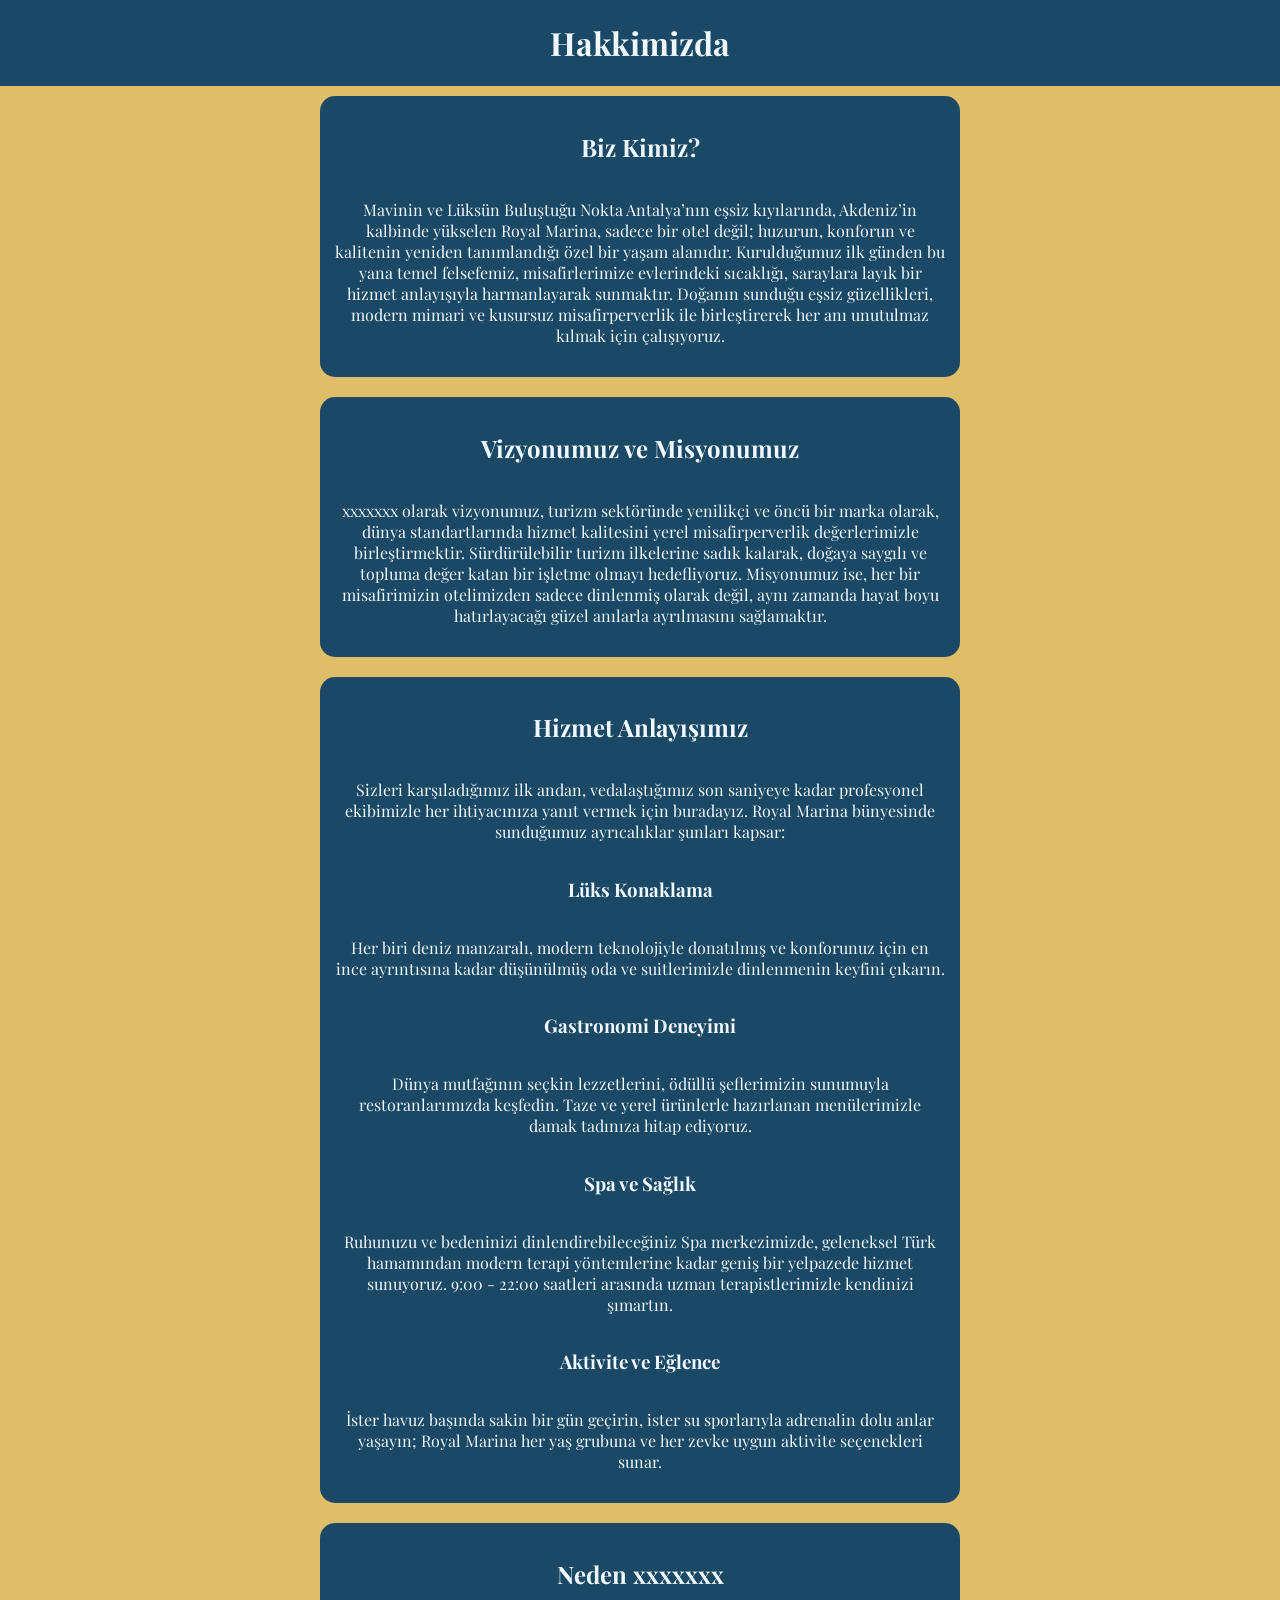
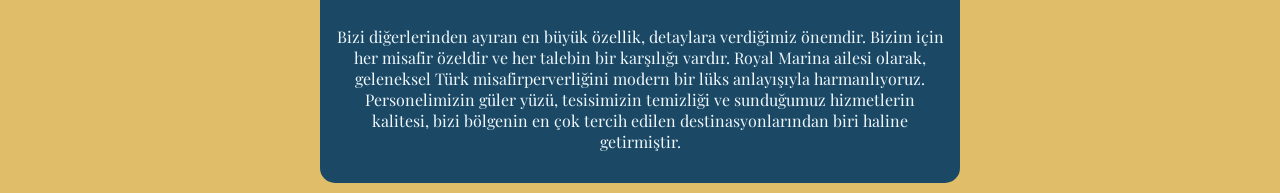
<file: html/hakkimizda.html>
<!doctype html>
<html lang="tr">
  <head>
    <meta charset="UTF-8" />
    <meta name="viewport" content="width=device-width, initial-scale=1.0" />
    <title>Hakkimizda</title>
    <link rel="stylesheet" href="../css/hakkimizda.css" />
    <link rel="preconnect" href="https://fonts.googleapis.com" />
    <link rel="preconnect" href="https://fonts.gstatic.com" crossorigin />
    <link
      href="https://fonts.googleapis.com/css2?family=Playfair+Display:ital,wght@0,400..900;1,400..900&display=swap"
      rel="stylesheet"
    />
  </head>
  <body>
    <header>
      <h1>Hakkimizda</h1>
    </header>
    <main>
      <section>
        <div class="container">
          <div class="biz_kimiz col-2">
            <h2>Biz Kimiz?</h2>
            <p>
               Mavinin ve Lüksün Buluştuğu Nokta Antalya’nın eşsiz
              kıyılarında, Akdeniz’in kalbinde yükselen Royal Marina, sadece bir
              otel değil; huzurun, konforun ve kalitenin yeniden tanımlandığı
              özel bir yaşam alanıdır. Kurulduğumuz ilk günden bu yana temel
              felsefemiz, misafirlerimize evlerindeki sıcaklığı, saraylara layık
              bir hizmet anlayışıyla harmanlayarak sunmaktır. Doğanın sunduğu
              eşsiz güzellikleri, modern mimari ve kusursuz misafirperverlik ile
              birleştirerek her anı unutulmaz kılmak için çalışıyoruz.
            </p>
          </div>
          <div class="misyonumuz col-2">
            <h2>Vizyonumuz ve Misyonumuz</h2>
            <p>
              xxxxxxx olarak vizyonumuz, turizm sektöründe yenilikçi ve
              öncü bir marka olarak, dünya standartlarında hizmet kalitesini
              yerel misafirperverlik değerlerimizle birleştirmektir.
              Sürdürülebilir turizm ilkelerine sadık kalarak, doğaya saygılı ve
              topluma değer katan bir işletme olmayı hedefliyoruz. Misyonumuz
              ise, her bir misafirimizin otelimizden sadece dinlenmiş olarak
              değil, aynı zamanda hayat boyu hatırlayacağı güzel anılarla
              ayrılmasını sağlamaktır.
            </p>
          </div>

          <div class="hizmet_anlayisimiz col-2">
            <h2>Hizmet Anlayışımız</h2>
            <p>
              Sizleri karşıladığımız ilk andan, vedalaştığımız son saniyeye
              kadar profesyonel ekibimizle her ihtiyacınıza yanıt vermek için
              buradayız. Royal Marina bünyesinde sunduğumuz ayrıcalıklar şunları
              kapsar:
            </p>

            <h3>Lüks Konaklama</h3>
            <p>
              Her biri deniz manzaralı, modern teknolojiyle donatılmış ve
              konforunuz için en ince ayrıntısına kadar düşünülmüş oda ve
              suitlerimizle dinlenmenin keyfini çıkarın.
            </p>
            <h3>Gastronomi Deneyimi</h3>
            <p>
              Dünya mutfağının seçkin lezzetlerini, ödüllü şeflerimizin
              sunumuyla restoranlarımızda keşfedin. Taze ve yerel ürünlerle
              hazırlanan menülerimizle damak tadınıza hitap ediyoruz.
            </p>
            <h3>Spa ve Sağlık</h3>
            <p>
              Ruhunuzu ve bedeninizi dinlendirebileceğiniz Spa merkezimizde,
              geleneksel Türk hamamından modern terapi yöntemlerine kadar geniş
              bir yelpazede hizmet sunuyoruz. 9:00 - 22:00 saatleri arasında
              uzman terapistlerimizle kendinizi şımartın.
            </p>
            <h3>Aktivite ve Eğlence</h3>
            <p>
              İster havuz başında sakin bir gün geçirin, ister su sporlarıyla
              adrenalin dolu anlar yaşayın; Royal Marina her yaş grubuna ve her
              zevke uygun aktivite seçenekleri sunar.
            </p>
          </div>

          <div class="neden_royal col-2">
            <h2>Neden xxxxxxx</h2>
            <p>
              Bizi diğerlerinden ayıran en büyük özellik, detaylara verdiğimiz
              önemdir. Bizim için her misafir özeldir ve her talebin bir
              karşılığı vardır. Royal Marina ailesi olarak, geleneksel Türk
              misafirperverliğini modern bir lüks anlayışıyla harmanlıyoruz.
              Personelimizin güler yüzü, tesisimizin temizliği ve sunduğumuz
              hizmetlerin kalitesi, bizi bölgenin en çok tercih edilen
              destinasyonlarından biri haline getirmiştir.
            </p>
          </div>
        </div>
      </section>
    </main>
  </body>
</html>
</file>
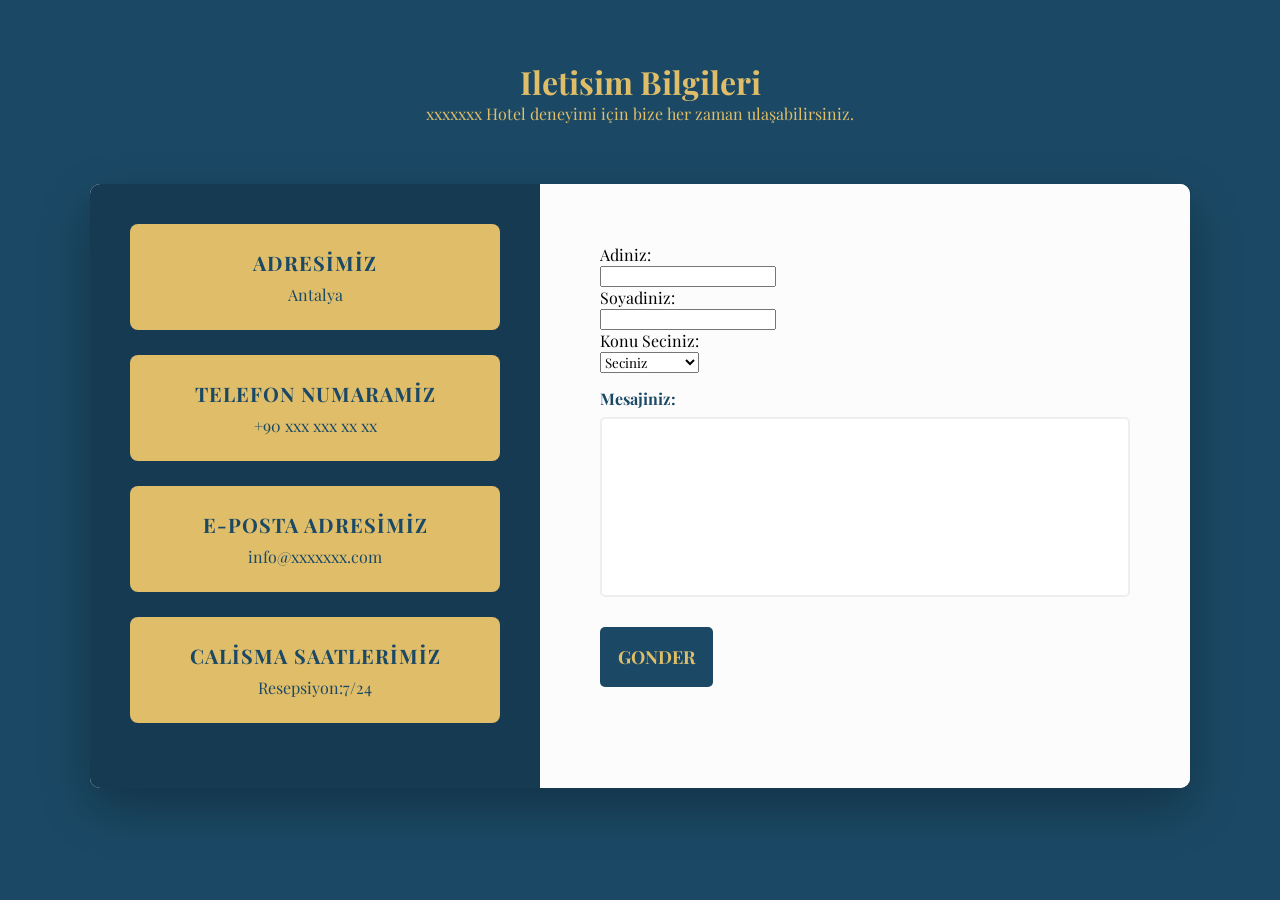
<file: html/iletisim.html>
<!doctype html>
<html lang="tr">
  <head>
    <meta charset="UTF-8" />
    <meta name="viewport" content="width=device-width, initial-scale=1.0" />
    <title>Iletisim Bilgileri</title>
    <link rel="stylesheet" href="../css/iletisim.css" />
    <link rel="preconnect" href="https://fonts.googleapis.com" />
    <link rel="preconnect" href="https://fonts.gstatic.com" crossorigin />
    <link
      href="https://fonts.googleapis.com/css2?family=Playfair+Display:ital,wght@0,400..900;1,400..900&display=swap"
      rel="stylesheet"
    />
  </head>
  <body>
    <header>
      <h1>Iletisim Bilgileri</h1>
      <p>xxxxxxx Hotel deneyimi için bize her zaman ulaşabilirsiniz.</p>
    </header>
    <main id="kapsayici">
      <section class="iletisim_bilgileri">
        <div class="adres col-3">
          <h3>Adresimiz</h3>
          <p>Antalya</p>
        </div>

        <div class="telefon col-3">
          <h3>Telefon Numaramiz</h3>
          <p>+90 xxx xxx xx xx</p>
        </div>

        <div class="e-posta col-3">
          <h3>E-Posta Adresimiz</h3>
          <p>info@xxxxxxx.com</p>
        </div>

        <div class="calisma_saatleri col-3">
          <h3>Calisma Saatlerimiz</h3>
          <p>Resepsiyon:7/24</p>
        </div>
      </section>
      <section class="mesaj_gonder">
        <form action="#.php">
          <div class="ad">
            <label for="Ad">Adiniz:</label><br />
            <input type="text" id="Ad" name="Ad" required/>
          </div>

          <div class="soyad">
            <label for="Soy">Soyadiniz:</label><br />
            <input type="text" id="Soy" name="Soyad" required/>
          </div>

          <div class="konu_secme">
            <label for="konu">Konu Seciniz:</label><br />
            <select name="konu" id="konu" required>
              <option value="" disabled selected>Seciniz</option>
              <option value="sikayet">Sikayet</option>
              <option value="oneri">Oneri</option>
              <option value="rezervasyon">Rezervasyon</option>
              <option value="bilgi">Bilgi</option>
              <option value="diger">Diger</option>
            </select>
          </div>
          <div class="bilgi_alma">
            <label for="kullanici_mesaj">Mesajiniz:</label>
            <textarea name="kullanici_mesaj" id="kullanici_mesaj"> </textarea>
          </div>
          <div>
            <button type="submit">Gonder</button>
          </div>
        </form>
      </section>
    </main>
  </body>
</html>
</file>
<file: css/hakkimizda.css>
* {
    box-sizing: border-box;
    font-family: "Playfair Display", serif;
}
header {
    text-align: center;
}
body {
    margin: 0;
    padding: 0%;
    background-color:#1b4965 ;
    color: aliceblue;
}
.container {
    display: flex;
    flex-direction: column;
    justify-content: center;
    align-items: center;
}
main {
    background-color: #dfbd69;
}
.col-2 {
    margin: 10px;
    padding: 15px;
    display: flex;
    flex-direction: column;
    width: 50%;
    background-color: #1b4965;
    text-align: center;
    border-radius: 15px;
    
}
hr {
    background-color: #dfbd69;
    height: 1px;
    border: 1px solid #dfbd69;
}
</file>
<file: css/iletisim.css>
* {
    font-family: "Playfair Display", serif;
    margin: 0;
    padding: 0;
    box-sizing: border-box;
}

body {
    background-color: #1b4965; /* Arka planı tamamen lacivert yaparak beyaz boşlukları öldürdük */
}

header {
    text-align: center;
    background-color: #1b4965;
    color: #dfbd69; /* Başlık rengini altın tonu yaptık */
    padding: 60px 20px;
}

#kapsayici {
    display: flex;
    width: 1100px;
    margin: 0 auto 100px auto;
    background-color: #ffffff;
    box-shadow: 0 20px 50px rgba(0,0,0,0.3);
    border-radius: 10px;
    overflow: hidden; /* Kenarların dışarı taşmasını önler */
}

.iletisim_bilgileri {
    display: flex;
    flex-direction: column;
    width: 450px;
    background-color: #163a52; /* Bir ton daha koyu lacivert */
    padding: 40px;
    justify-content: center;
}

.col-3 {
    width: 100%;
    margin-bottom: 25px;
    padding: 25px;
    background-color: #dfbd69;
    text-align: center;
    border-radius: 8px;
    color: #1b4965;
}

.col-3 h3 {
    font-size: 20px;
    margin-bottom: 8px;
    text-transform: uppercase;
    letter-spacing: 1px;
}

.mesaj_gonder {
    width: 650px;
    padding: 60px;
    background-color: #fcfcfc; /* Form alanı hafif kırık beyaz */
}

.bilgi_alma {
    display: flex;
    flex-direction: column;
}

.bilgi_alma label {
    margin-top: 15px;
    margin-bottom: 8px;
    font-weight: bold;
    color: #1b4965;
}

.bilgi_alma input, 
.bilgi_alma select, 
.bilgi_alma textarea {
    padding: 12px;
    border: 2px solid #eee;
    border-radius: 5px;
    width: 100%;
    background-color: white;
    font-size: 15px;
}

/* Kutulara tıklandığında altın rengi çerçeve çıksın */
.bilgi_alma input:focus, 
.bilgi_alma select:focus, 
.bilgi_alma textarea:focus {
    outline: none;
    border-color: #dfbd69;
}

.bilgi_alma textarea {
    height: 180px;
    resize: none;
}

button {
    margin-top: 30px;
    padding: 18px;
    background-color: #1b4965;
    color: #dfbd69;
    border: none;
    border-radius: 5px;
    cursor: pointer;
    font-size: 18px;
    font-weight: bold;
    text-transform: uppercase;
    transition: 0.3s;
}

button:hover {
    background-color: #dfbd69;
    color: #1b4965;
}
</file>
